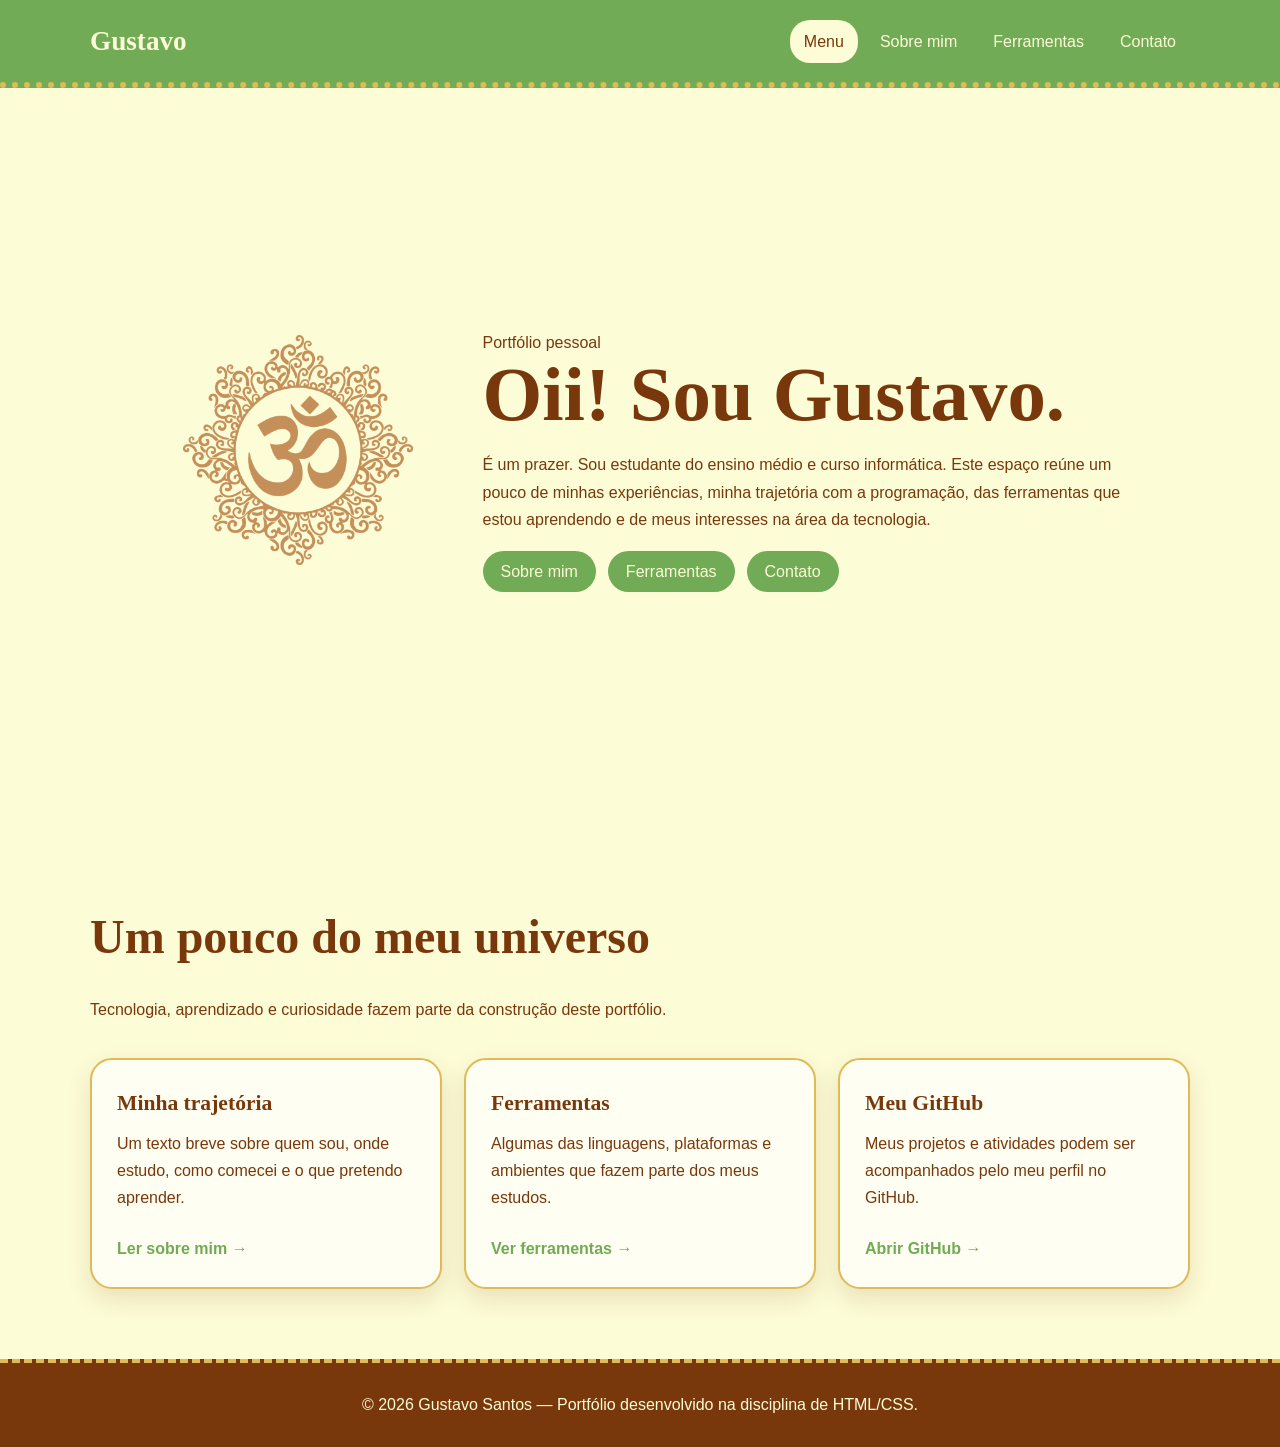
<file: index.html>
<!doctype html>
<html lang="pt-BR">
  <head>
    <meta charset="UTF-8" />
    <meta name="viewport" content="width=device-width, initial-scale=1.0" />
    <title>Gustavo | Portfólio</title>
    <link rel="stylesheet" href="css/style.css" />
  </head>

  <body>
    <div class="pagina pagina-principal">
      <header class="cabecalho">
        <div class="container cabecalho-conteudo">
          <div class="logo">Gustavo</div>

          <nav class="menu-navegacao">
            <a class="ativo" href="index.html">Menu</a>
            <a href="sobre.html">Sobre mim</a>
            <a href="ferramentas.html">Ferramentas</a>
            <a href="contato.html">Contato</a>
          </nav>
        </div>
      </header>

      <main>
        <section class="painel-menu">
          <div class="container menu-principal">
            <div class="menu-simbolo">
              <img src="img/om.png" alt="Símbolo Om da cultura Hindu" />
            </div>

            <div class="menu-texto">
              <div class="pequeno-titulo">Portfólio pessoal</div>
              <h1>Oii! Sou Gustavo.</h1>

              <p>
                É um prazer. Sou estudante do ensino médio e curso informática.
                Este espaço reúne um pouco de minhas experiências, minha
                trajetória com a programação, das ferramentas que estou
                aprendendo e de meus interesses na área da tecnologia.
              </p>

              <ul class="menu-lista">
                <li><a href="sobre.html">Sobre mim</a></li>
                <li><a href="ferramentas.html">Ferramentas</a></li>
                <li><a href="contato.html">Contato</a></li>
              </ul>
            </div>
          </div>
        </section>

        <section class="secao secao-clara">
          <div class="container">
            <div class="titulo-secao">
              <h2>Um pouco do meu universo</h2>
              <p>
                Tecnologia, aprendizado e curiosidade fazem parte da construção
                deste portfólio.
              </p>
            </div>

            <div class="grade-cards">
              <div class="card">
                <h3>Minha trajetória</h3>
                <p>
                  Um texto breve sobre quem sou, onde estudo, como comecei e o
                  que pretendo aprender.
                </p>
                <a class="card-link" href="sobre.html">Ler sobre mim →</a>
              </div>

              <div class="card">
                <h3>Ferramentas</h3>
                <p>
                  Algumas das linguagens, plataformas e ambientes que fazem
                  parte dos meus estudos.
                </p>
                <a class="card-link" href="ferramentas.html"
                  >Ver ferramentas →</a
                >
              </div>

              <div class="card">
                <h3>Meu GitHub</h3>
                <p>
                  Meus projetos e atividades podem ser acompanhados pelo meu
                  perfil no GitHub.
                </p>
                <a
                  class="card-link"
                  href="https://github.com/G-u-s-tavo"
                  target="_blank"
                  rel="noopener noreferrer"
                  >Abrir GitHub →</a
                >
              </div>
            </div>
          </div>
        </section>
      </main>

      <footer class="rodape">
        <div class="container">
          <p>
            © 2026 Gustavo Santos — Portfólio desenvolvido na disciplina de
            HTML/CSS.
          </p>
        </div>
      </footer>
    </div>
  </body>
</html>
</file>
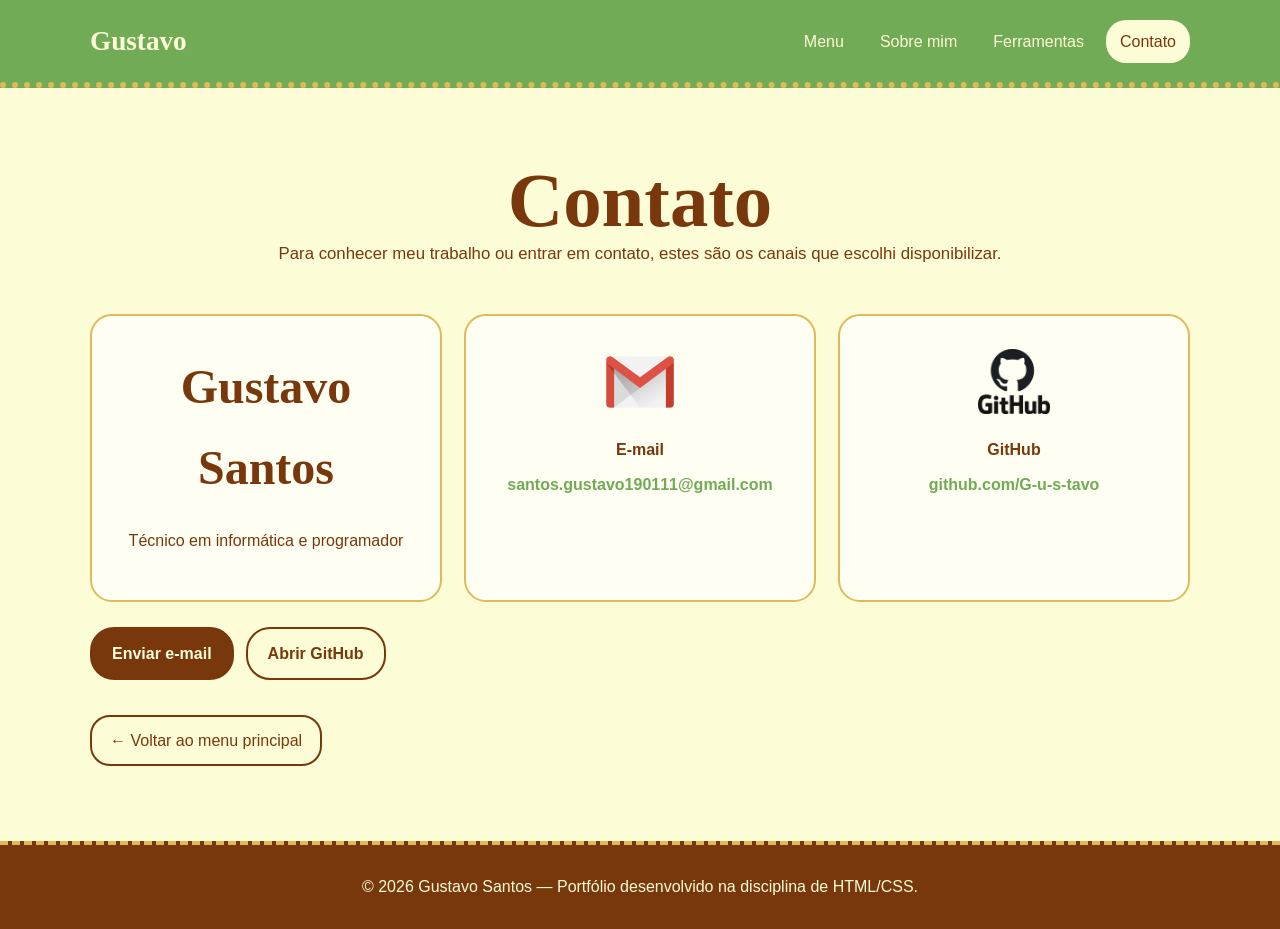
<file: contato.html>
<!doctype html>
<html lang="pt-BR">
  <head>
    <meta charset="UTF-8" />
    <meta name="viewport" content="width=device-width, initial-scale=1.0" />
    <title>Contato | Gustavo</title>
    <link rel="stylesheet" href="css/style.css" />
  </head>

  <body>
    <div class="pagina pagina-contato">
      <header class="cabecalho">
        <div class="container cabecalho-conteudo">
          <div class="logo">Gustavo</div>

          <nav class="menu-navegacao">
            <a href="index.html">Menu</a>
            <a href="sobre.html">Sobre mim</a>
            <a href="ferramentas.html">Ferramentas</a>
            <a class="ativo" href="contato.html">Contato</a>
          </nav>
        </div>
      </header>

      <main class="pagina-interna">
        <div class="container">
          <div class="cabecalho-interno">
            <h1>Contato</h1>
            <p>
              Para conhecer meu trabalho ou entrar em contato, estes são os
              canais que escolhi disponibilizar.
            </p>
          </div>

          <section class="contato-lista">
            <div class="contato-card">
              <h2>Gustavo Santos</h2>
              <p>Técnico em informática e programador</p>
            </div>

            <div class="contato-card">
              <img
                class="contato-icone"
                src="img/gmail.png"
                alt="Ícone do Gmail"
              />
              <strong>E-mail</strong>
              <a
                class="contato-link"
                href="mailto:santos.gustavo190111@gmail.com?subject=Contato%20pelo%20meu%20portfólio"
              >
                santos.gustavo190111@gmail.com
              </a>
            </div>

            <div class="contato-card">
              <img
                class="contato-icone"
                src="img/github.png"
                alt="Ícone do GitHub"
              />
              <strong>GitHub</strong>
              <a
                class="contato-link"
                href="https://github.com/G-u-s-tavo"
                target="_blank"
                rel="noopener noreferrer"
              >
                github.com/G-u-s-tavo
              </a>
            </div>
          </section>

          <div class="botoes">
            <a
              class="botao"
              href="mailto:santos.gustavo190111@gmail.com?subject=Contato%20pelo%20meu%20portfólio"
              >Enviar e-mail</a
            >
            <a
              class="botao botao-claro"
              href="https://github.com/G-u-s-tavo"
              target="_blank"
              rel="noopener noreferrer"
              >Abrir GitHub</a
            >
          </div>

          <a class="voltar-menu" href="index.html"
            >← Voltar ao menu principal</a
          >
        </div>
      </main>

      <footer class="rodape">
        <div class="container">
          <p>
            © 2026 Gustavo Santos — Portfólio desenvolvido na disciplina de
            HTML/CSS.
          </p>
        </div>
      </footer>
    </div>
  </body>
</html>
</file>
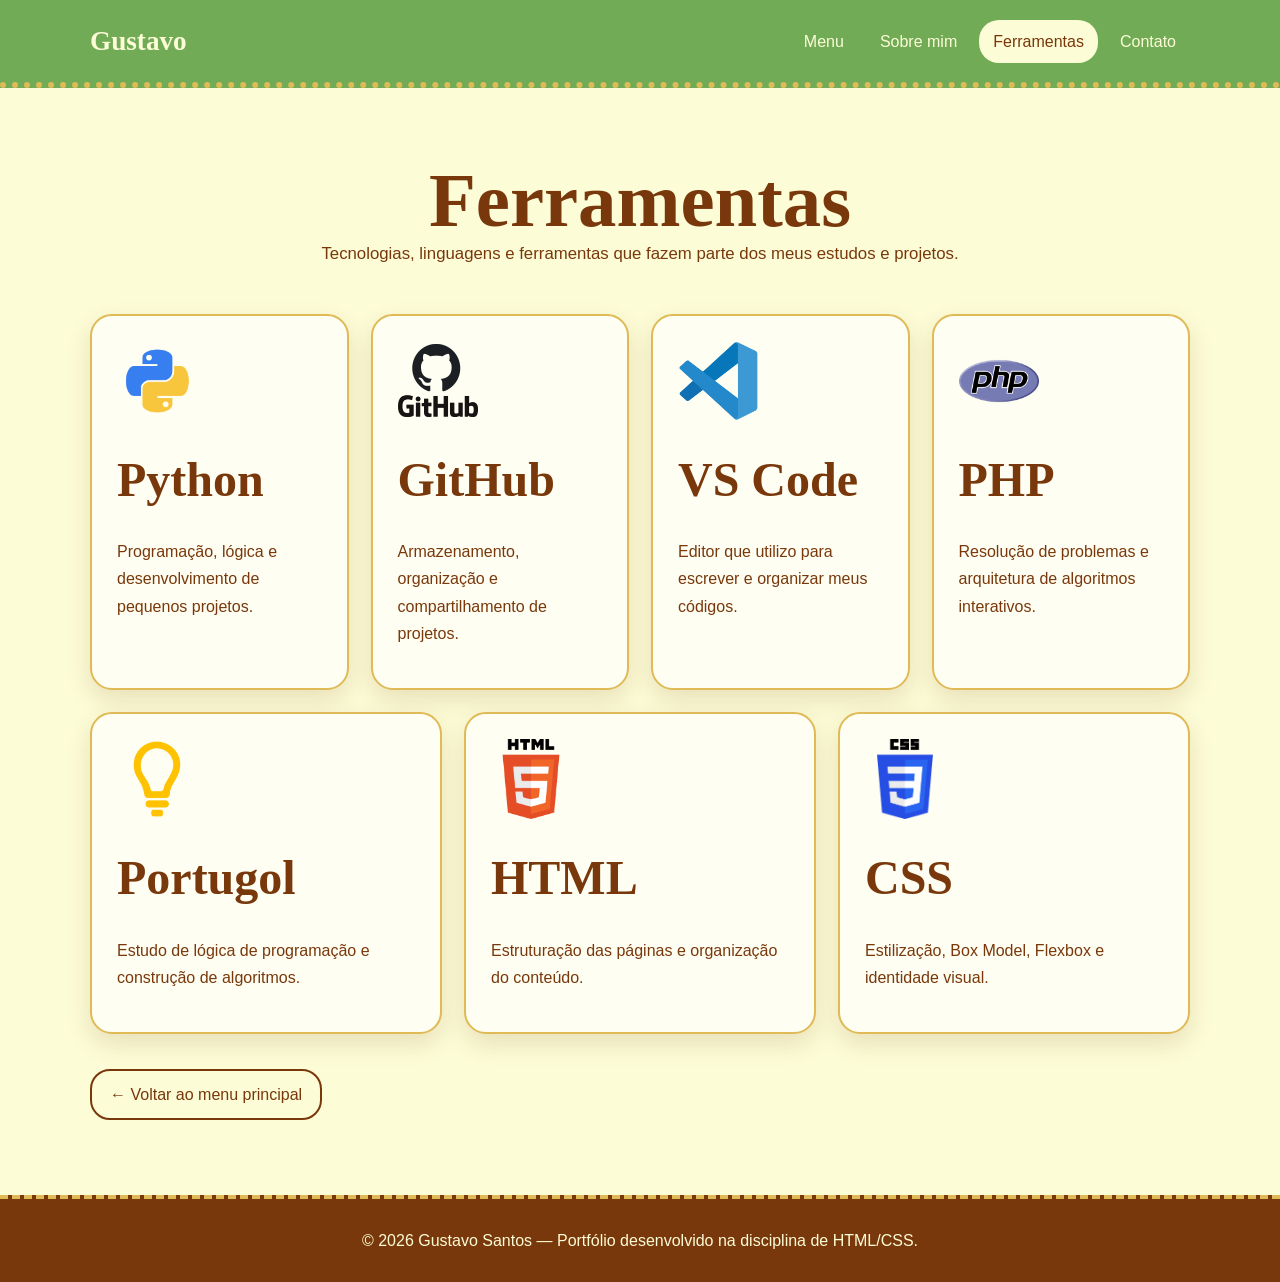
<file: ferramentas.html>
<!doctype html>
<html lang="pt-BR">
  <head>
    <meta charset="UTF-8" />
    <meta name="viewport" content="width=device-width, initial-scale=1.0" />
    <title>Ferramentas | Gustavo</title>
    <link rel="stylesheet" href="css/style.css" />
  </head>

  <body>
    <div class="pagina pagina-ferramentas">
      <header class="cabecalho">
        <div class="container cabecalho-conteudo">
          <div class="logo">Gustavo</div>

          <nav class="menu-navegacao">
            <a href="index.html">Menu</a>
            <a href="sobre.html">Sobre mim</a>
            <a class="ativo" href="ferramentas.html">Ferramentas</a>
            <a href="contato.html">Contato</a>
          </nav>
        </div>
      </header>

      <main class="pagina-interna">
        <div class="container">
          <div class="cabecalho-interno">
            <h1>Ferramentas</h1>
            <p>
              Tecnologias, linguagens e ferramentas que fazem parte dos meus
              estudos e projetos.
            </p>
          </div>

          <section class="grade-cards">
            <div class="card">
              <img
                class="card-icone"
                src="img/python.png"
                alt="Símbolo representando a linguagem de programação Python"
              />
              <h2>Python</h2>
              <p>Programação, lógica e desenvolvimento de pequenos projetos.</p>
            </div>

            <div class="card">
              <img
                class="card-icone"
                src="img/github.png"
                alt="Símbolo representando a ferramenta GitHub"
              />
              <h2>GitHub</h2>
              <p>Armazenamento, organização e compartilhamento de projetos.</p>
            </div>

            <div class="card">
              <img
                class="card-icone"
                src="img/vscode.png"
                alt="Símbolo representando o editor de código Visual Studio Code"
              />
              <h2>VS Code</h2>
              <p>Editor que utilizo para escrever e organizar meus códigos.</p>
            </div>

            <div class="card">
              <img
                class="card-icone"
                src="img/php.png"
                alt="Símbolo representando a linguagem de programação PHP"
              />
              <h2>PHP</h2>
              <p>Resolução de problemas e arquitetura de algoritmos interativos.</p>
            </div>

            <div class="card">
              <img
                class="card-icone"
                src="img/portugol.png"
                alt="Símbolo representando a pseudolinguagem de programação Portugol"
              />
              <h2>Portugol</h2>
              <p>Estudo de lógica de programação e construção de algoritmos.</p>
            </div>

            <div class="card">
              <img
                class="card-icone"
                src="img/html.png"
                alt="Símbolo representando a linguagem de marcação HTML"
              />
              <h2>HTML</h2>
              <p>Estruturação das páginas e organização do conteúdo.</p>
            </div>

            <div class="card">
              <img
                class="card-icone"
                src="img/css.png"
                alt="Símbolo representando a linguagem de estilo CSS"
              />
              <h2>CSS</h2>
              <p>Estilização, Box Model, Flexbox e identidade visual.</p>
            </div>
          </section>

          <a class="voltar-menu" href="index.html"
            >← Voltar ao menu principal</a
          >
        </div>
      </main>

      <footer class="rodape">
        <div class="container">
          <p>
            © 2026 Gustavo Santos — Portfólio desenvolvido na disciplina de
            HTML/CSS.
          </p>
        </div>
      </footer>
    </div>
  </body>
</html>
</file>
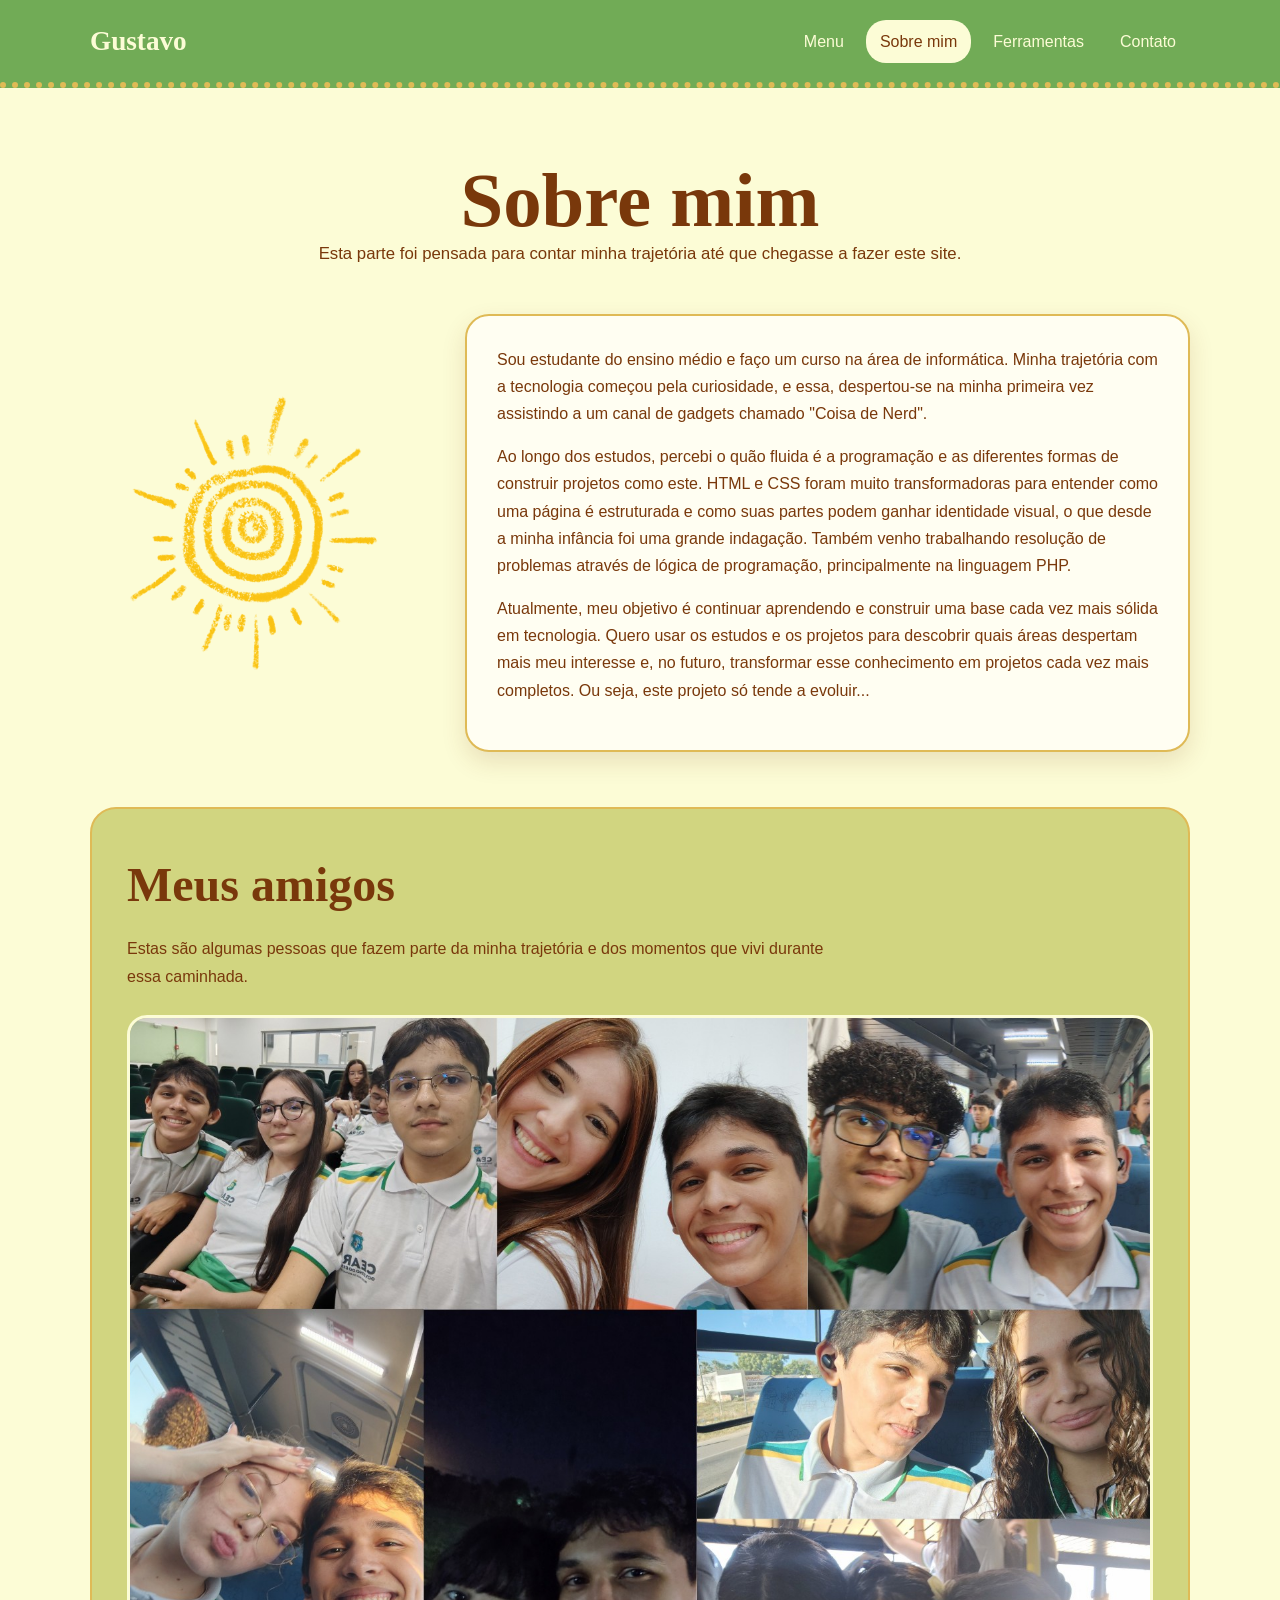
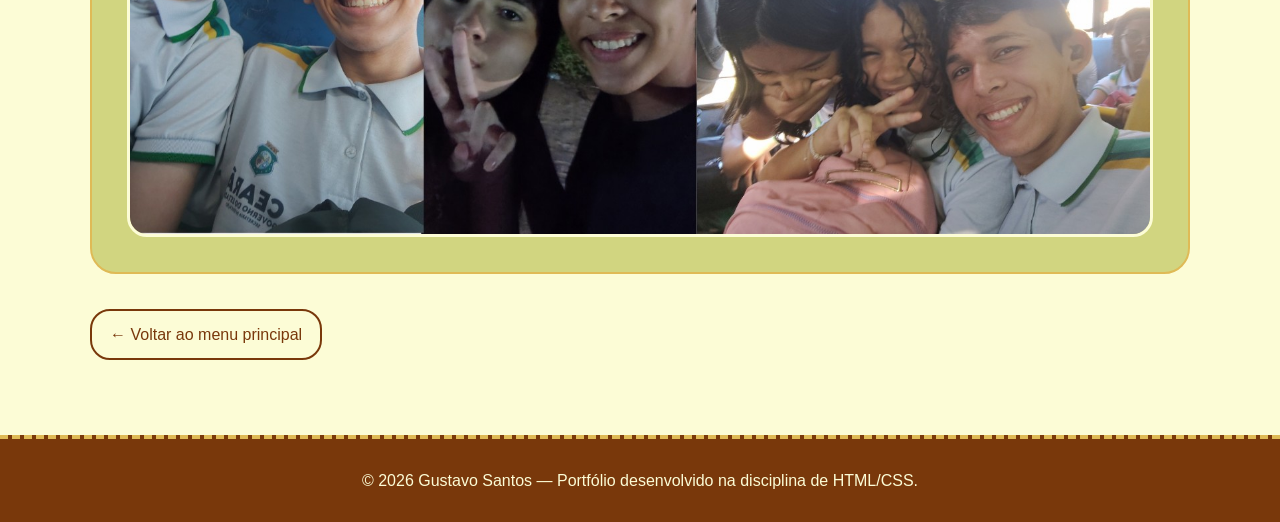
<file: sobre.html>
<!doctype html>
<html lang="pt-BR">
  <head>
    <meta charset="UTF-8" />
    <meta name="viewport" content="width=device-width, initial-scale=1.0" />
    <title>Sobre mim | Gustavo</title>
    <link rel="stylesheet" href="css/style.css" />
  </head>

  <body>
    <div class="pagina pagina-sobre">
      <header class="cabecalho">
        <div class="container cabecalho-conteudo">
          <div class="logo">Gustavo</div>

          <nav class="menu-navegacao">
            <a href="index.html">Menu</a>
            <a class="ativo" href="sobre.html">Sobre mim</a>
            <a href="ferramentas.html">Ferramentas</a>
            <a href="contato.html">Contato</a>
          </nav>
        </div>
      </header>

      <main class="pagina-interna">
        <div class="container">
          <div class="cabecalho-interno">
            <h1>Sobre mim</h1>
            <p>
              Esta parte foi pensada para contar minha trajetória até que
              chegasse a fazer este site.
            </p>
          </div>

          <section class="trajetoria">
            <div class="trajetoria-imagem">
              <img
                src="img/espiral.png"
                alt="Uma espiral decorativa em desenho para representar o Sol"
              />
            </div>

            <div class="trajetoria-texto">
              <div class="paragrafo">
                <p>
                  Sou estudante do ensino médio e faço um curso na área de
                  informática. Minha trajetória com a tecnologia começou pela
                  curiosidade, e essa, despertou-se na minha primeira vez
                  assistindo a um canal de gadgets chamado "Coisa de Nerd".
                </p>
              </div>

              <div class="paragrafo">
                <p>
                  Ao longo dos estudos, percebi o quão fluida é a programação e
                  as diferentes formas de construir projetos como este. HTML e
                  CSS foram muito transformadoras para entender como uma página
                  é estruturada e como suas partes podem ganhar identidade
                  visual, o que desde a minha infância foi uma grande indagação.
                  Também venho trabalhando resolução de problemas através de
                  lógica de programação, principalmente na linguagem PHP.
                </p>
              </div>

              <div class="paragrafo">
                <p>
                  Atualmente, meu objetivo é continuar aprendendo e construir
                  uma base cada vez mais sólida em tecnologia. Quero usar os
                  estudos e os projetos para descobrir quais áreas despertam
                  mais meu interesse e, no futuro, transformar esse conhecimento
                  em projetos cada vez mais completos. Ou seja, este projeto só
                  tende a evoluir...
                </p>
              </div>
            </div>
          </section>

          <section class="secao-amigos">
            <div class="cabecalho-amigos">
              <h2>Meus amigos</h2>
              <p>
                Estas são algumas pessoas que fazem parte da minha trajetória e
                dos momentos que vivi durante essa caminhada.
              </p>
            </div>

            <div class="amigos-imagem">
              <img
                src="img/amigos.png"
                alt="Colagem de fotos com seus amigos"
              />
            </div>
          </section>

          <a class="voltar-menu" href="index.html"
            >← Voltar ao menu principal</a
          >
        </div>
      </main>

      <footer class="rodape">
        <div class="container">
          <p>
            © 2026 Gustavo Santos — Portfólio desenvolvido na disciplina de
            HTML/CSS.
          </p>
        </div>
      </footer>
    </div>
  </body>
</html>
</file>
<file: css/style.css>
:root {
  --verde-praying: #71ab56;
  --verde-macaw: #a1b846;
  --verde-gecko: #d1d580;
  --creme: #fcfcd6;
  --marrom: #79380b;
  --dourado: #dfba56;
  --branco: #fffef2;
  --sombra: rgba(121, 56, 11, 0.14);
}

* {
  box-sizing: border-box;
  margin: 0;
  padding: 0;
}

html {
  scroll-behavior: smooth;
}

body {
  min-height: 100vh;
  background: var(--creme);
  color: var(--marrom);
  font-family: "Trebuchet MS", Arial, sans-serif;
  line-height: 1.7;
}

img {
  max-width: 100%;
  display: block;
}

a {
  color: inherit;
  text-decoration: none;
}

h1,
h2,
h3,
.titulo-decorativo {
  font-family: Georgia, "Times New Roman", serif;
}

h1 {
  font-size: clamp(2.5rem, 6vw, 5rem);
  line-height: 1;
}

h2 {
  font-size: clamp(1.8rem, 4vw, 3rem);
  margin-bottom: 18px;
}

h3 {
  font-size: 1.35rem;
  margin-bottom: 8px;
}

p {
  margin-bottom: 16px;
}

.container {
  width: min(1100px, 92%);
  margin: 0 auto;
}

.pagina {
  min-height: 100vh;
}

.cabecalho {
  background: var(--verde-praying);
  border-bottom: 6px dotted var(--dourado);
  padding: 18px 0;
  position: sticky;
  top: 0;
  z-index: 10;
}

.cabecalho-conteudo {
  display: flex;
  align-items: center;
  justify-content: space-between;
  gap: 20px;
}

.logo {
  font-family: Georgia, "Times New Roman", serif;
  font-size: 1.7rem;
  font-weight: bold;
  color: var(--creme);
}

.menu-navegacao {
  display: flex;
  flex-wrap: wrap;
  align-items: center;
  justify-content: center;
  gap: 8px;
}

.menu-navegacao a {
  padding: 8px 14px;
  border-radius: 20px;
  color: var(--creme);
  transition: 0.2s;
}

.menu-navegacao a:hover,
.menu-navegacao a.ativo {
  background: var(--creme);
  color: var(--marrom);
}

.hero {
  min-height: 78vh;
  display: flex;
  align-items: center;
  background: linear-gradient(
    135deg,
    var(--creme),
    var(--verde-gecko),
    var(--dourado)
  );
  padding: 70px 0;
}

.hero-conteudo {
  width: min(760px, 100%);
  background: rgba(252, 252, 214, 0.88);
  border: 2px solid var(--dourado);
  border-radius: 28px;
  padding: 42px;
  box-shadow: 0 18px 45px var(--sombra);
}

.hero-conteudo .pequeno-titulo {
  color: var(--verde-praying);
  font-weight: bold;
  letter-spacing: 2px;
  text-transform: uppercase;
  margin-bottom: 12px;
}

.hero-conteudo h1 {
  color: var(--marrom);
  margin-bottom: 20px;
}

.hero-conteudo p {
  max-width: 650px;
  font-size: 1.08rem;
}

.botoes {
  display: flex;
  flex-wrap: wrap;
  gap: 12px;
  margin-top: 25px;
}

.botao {
  display: inline-block;
  padding: 11px 20px;
  border-radius: 24px;
  border: 2px solid var(--marrom);
  background: var(--marrom);
  color: var(--creme);
  font-weight: bold;
  transition: 0.2s;
}

.botao:hover {
  transform: translateY(-2px);
  background: var(--verde-praying);
  border-color: var(--verde-praying);
}

.botao-claro {
  background: var(--creme);
  color: var(--marrom);
  transition: 0.2s;
}

.secao {
  padding: 70px 0;
}

.secao-clara {
  background: var(--creme);
}

.secao-verde {
  background: var(--verde-gecko);
}

.secao-dourada {
  background: var(--dourado);
}

.titulo-secao {
  margin-bottom: 35px;
}

.grade-cards {
  display: flex;
  flex-wrap: wrap;
  gap: 22px;
}

.card {
  flex: 1 1 250px;
  background: var(--branco);
  border: 2px solid var(--dourado);
  border-radius: 22px;
  padding: 25px;
  box-shadow: 0 10px 25px var(--sombra);
}

.card:hover {
  transform: translateY(-3px);
}

.card-icone {
  width: 80px;
  height: 80px;
  margin-bottom: 18px;
  object-fit: contain;
}

.card-link {
  display: inline-block;
  margin-top: 8px;
  color: var(--verde-praying);
  font-weight: bold;
}

.painel-menu {
  min-height: 82vh;
  display: flex;
  align-items: center;
  justify-content: center;
  padding: 70px 0;
}

.menu-principal {
  display: flex;
  flex-wrap: wrap;
  align-items: center;
  justify-content: center;
  gap: 35px;
}

.menu-simbolo {
  flex: 0 1 300px;
  text-align: center;
}

.menu-simbolo img {
  width: min(270px, 80%);
  margin: 0 auto 15px;
}

.menu-texto {
  flex: 1 1 420px;
  max-width: 650px;
}

.menu-texto h1 {
  margin-bottom: 18px;
}

.menu-lista {
  display: flex;
  flex-wrap: wrap;
  gap: 12px;
  list-style: none;
  margin-top: 25px;
}

.menu-lista a {
  background: var(--verde-praying);
  color: var(--creme);
  padding: 12px 18px;
  border-radius: 22px;
}

.menu-lista a:hover {
  background: var(--marrom);
}

.pagina-interna {
  padding: 75px 0;
}

.cabecalho-interno {
  text-align: center;
  max-width: 750px;
  margin: 0 auto 45px;
}

.cabecalho-interno p {
  font-size: 1.05rem;
}

.trajetoria {
  display: flex;
  align-items: center;
  gap: 45px;
}

.trajetoria-imagem {
  flex: 0 1 330px;
  text-align: center;
}

.trajetoria-imagem img {
  width: min(300px, 100%);
  margin: 0 auto;
}

.trajetoria-texto {
  flex: 1 1 500px;
  background: var(--branco);
  border: 2px solid var(--dourado);
  border-radius: 24px;
  padding: 30px;
  box-shadow: 0 10px 25px var(--sombra);
}

.contato-lista {
  display: flex;
  flex-wrap: wrap;
  justify-content: center;
  gap: 22px;
}

.contato-card {
  flex: 1 1 280px;
  max-width: 450px;
  text-align: center;
  background: var(--branco);
  border: 2px solid var(--dourado);
  border-radius: 22px;
  padding: 30px;
}

.contato-icone {
  width: 72px;
  height: 72px;
  object-fit: contain;
  margin: 0 auto 18px;
}

.contato-card strong {
  display: block;
  margin-bottom: 8px;
}

.contato-link {
  color: var(--verde-praying);
  font-weight: bold;
  word-break: break-word;
}

.voltar-menu {
  display: inline-block;
  margin-top: 35px;
  padding: 10px 18px;
  border: 2px solid var(--marrom);
  border-radius: 20px;
}

.rodape {
  background: var(--marrom);
  border-top: 4px dashed var(--dourado);
  color: var(--creme);
  padding: 28px 0;
  text-align: center;
}

.rodape p {
  margin: 0;
}

@media (max-width: 760px) {
  .cabecalho-conteudo {
    flex-direction: column;
  }

  .hero-conteudo {
    padding: 28px;
  }

  .trajetoria {
    flex-direction: column;
  }

  .menu-navegacao {
    width: 100%;
  }
}

.secao-amigos {
  margin-top: 55px;
  padding: 35px;
  background: var(--verde-gecko);
  border: 2px solid var(--dourado);
  border-radius: 26px;
}

.cabecalho-amigos {
  max-width: 700px;
  margin-bottom: 25px;
}

.cabecalho-amigos h2 {
  margin-bottom: 10px;
}

.cabecalho-amigos p {
  margin-bottom: 0;
}

.amigos-imagem {
  width: 100%;
  overflow: hidden;
  border: 3px solid var(--creme);
  border-radius: 20px;
  background: var(--creme);
}

.amigos-imagem img {
  width: 100%;
  height: auto;
}

@media (max-width: 760px) {
  .secao-amigos {
    padding: 22px;
  }
}
</file>
